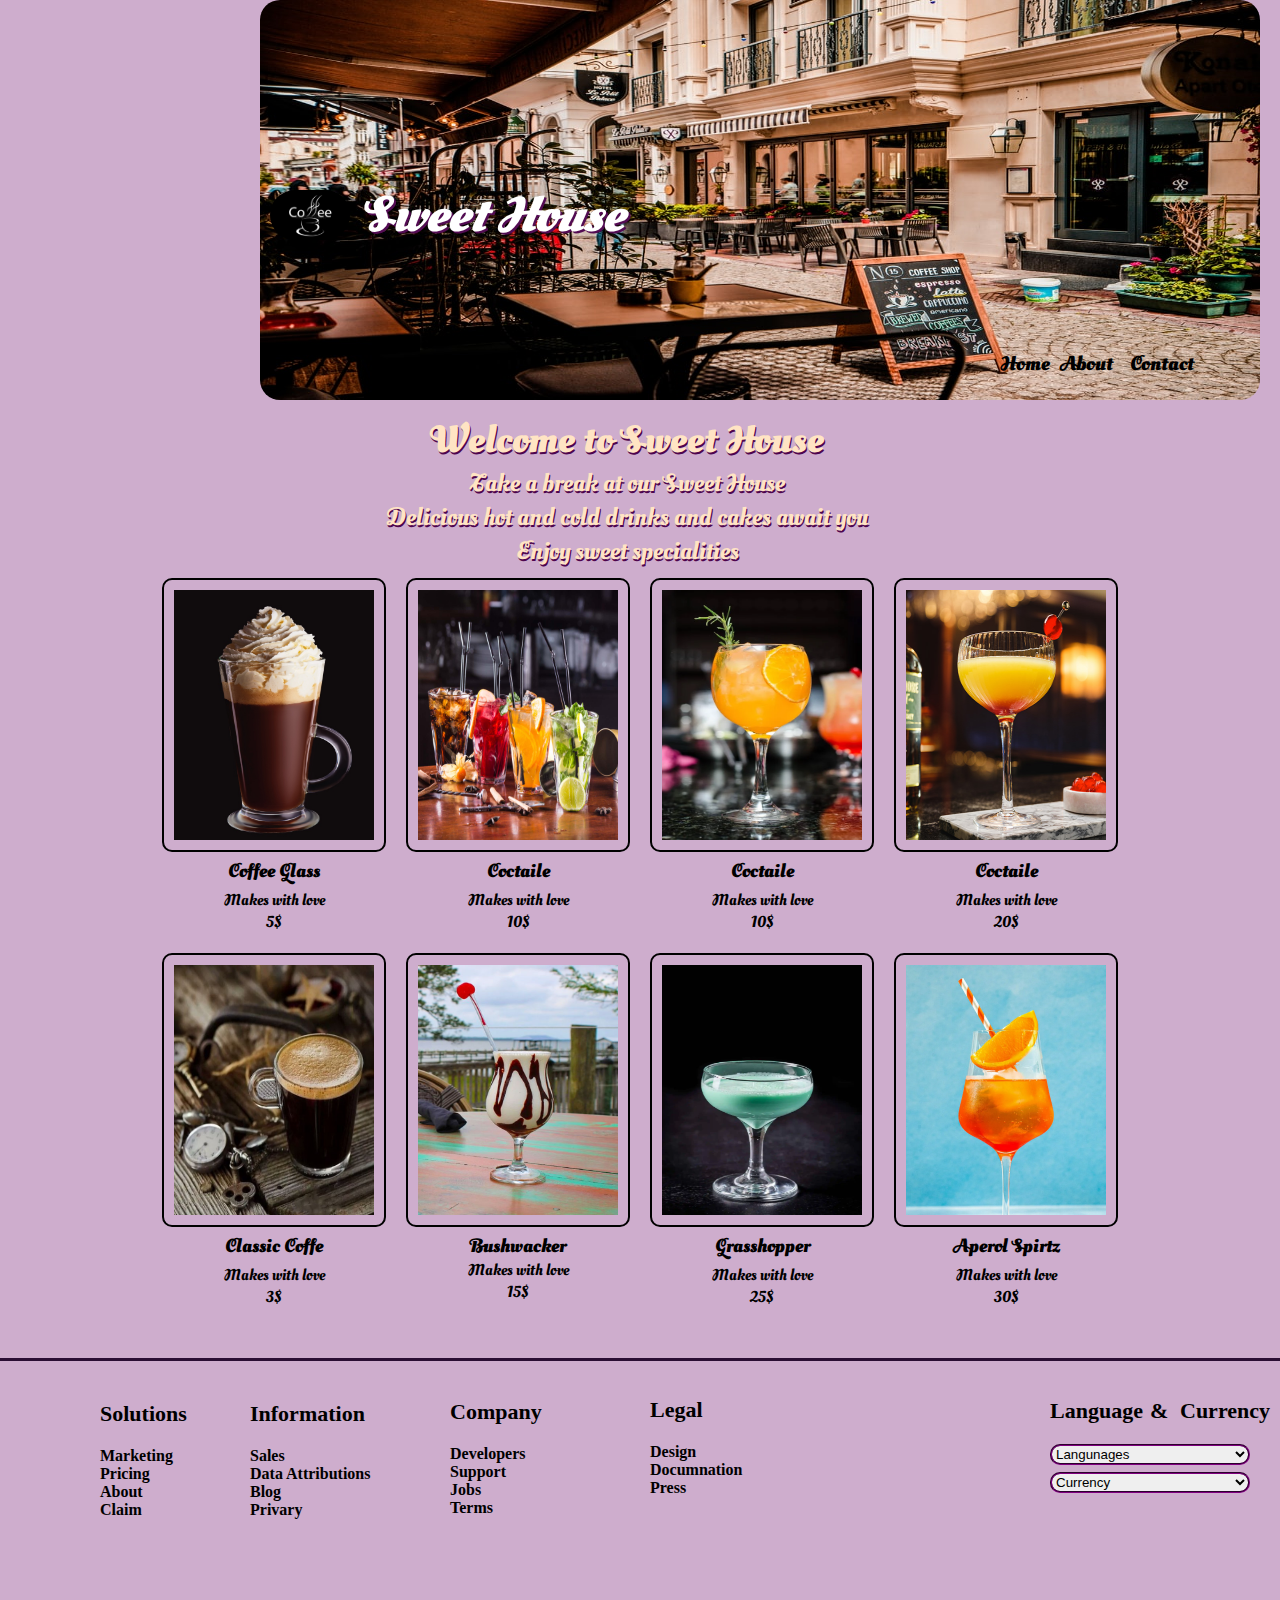
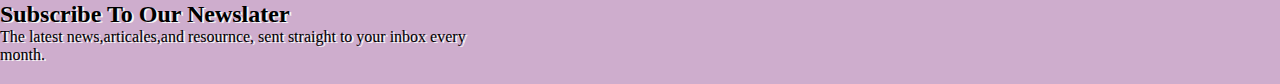
<file: index.html>
<!DOCTYPE html>
<html lang="en">
<head>
    <meta charset="UTF-8">
    <meta http-equiv="X-UA-Compatible" content="IE=edge">
    <meta name="viewport" content="width=device-width, initial-scale=1.0">
    <link rel="stylesheet" href="css/style.css">
    <title>Sweet House</title>
</head>
<body>

                        <!-- nav -->

    <nav>
        <div class="parent1">
            <div>
                <img class="img1" src="img/1.jpg" alt="">
                <h1 class="h1i">Sweet House</h1>
            </div>
            <div>
                <img class="img2" src="img/2.jpg" alt="">
            </div>
            <div>
                <a class="ahref1" href="index.html">Home</a>
            </div>
            <div>
                <a class="ahref2" href="About.html">About</a>
            </div>
            <div>
                <a class="ahref3" href="Contact.html">Contact</a>
            </div>
        </div> 
    </nav>

                        <!-- main -->

    <main>
        <div class="mainparent">
            <div class="welcome">
                <h2 class="welcomeh2">Welcome to Sweet House</h2>
                    <p class="welcomep">Take a break at our Sweet House <br> Delicious hot and cold drinks and cakes await you <br> Enjoy sweet specialities</p>
            </div>
            <div class="sales">
                <div class="sales1">
                    <div class="sales11">
                        <img src="img/3.jpg" alt="">
                        <h3>Coffee Glass</h3>
                            <p class="salesP">Makes with love</p>
                            <p>5$</p>
                    </div>
                    <div class="sales11">
                        <img src="img/4.jpg" alt="">
                        <h3>Coctaile</h3>
                            <p class="salesP">Makes with love</p>
                            <p>10$</p>
                    </div>
                    <div class="sales11">
                        <img src="img/5.webp" alt="">
                        <h3>Coctaile</h3>
                            <p class="salesP">Makes with love</p>
                            <p>10$</p>
                    </div>
                    <div class="sales11">
                        <img src="img/6.jpg" alt="">
                        <h3>Coctaile</h3>
                            <p class="salesP">Makes with love</p>
                            <p>20$</p>
                    </div>
                </div>
                <div class="sales2">
                    <div class="sales11">
                        <img src="img/7.jpg" alt="">
                        <h3>Classic Coffe</h3>
                            <p class="salesP">Makes with love</p>
                            <p>3$</p>
                    </div>
                    <div class="sales11">
                        <img src="img/8.jpg" alt="">
                        <h3>Bushwacker</h3>
                            <p>Makes with love</p>
                            <p>15$</p>
                    </div>
                    <div class="sales11">
                        <img src="img/9.webp" alt="">
                        <h3>Grasshopper</h3>
                            <p class="salesP">Makes with love</p>
                            <p>25$</p>
                    </div>
                    <div class="sales11">
                        <img src="img/10.webp" alt="">
                        <h3>Aperol Spirtz</h3>
                            <p class="salesP">Makes with love</p>
                            <p>30$</p>
                    </div>
                </div>
            </div>
        </div>
    </main>
                            <!-- footer -->





    <footer>
        <div class="footerparent">
            <div class="footerdiv1">
                <div class="div1">
                    <h3>Solutions</h3>
                    <p>Marketing</p>
                    <p>Pricing</p>
                    <p>About</p>
                    <p>Claim</p>
                </div>
                <div class="div2">
                    <h3>Information</h3>
                    <p>Sales</p>
                    <p>Data Attributions</p>
                    <p>Blog</p>
                    <p>Privary</p>
                    <div class="div3">
                        <h3>Company</h3>
                        <p>Developers</p>
                        <p>Support</p>
                        <p>Jobs</p>
                        <p>Terms</p>
                        <div class="div4">
                            <h3>Legal</h3>
                            <p>Design</p>
                            <p>Documnation</p>
                            <p>Press</p>
                            <div class="div5">
                                <h3>Language</h3>
                                <h3 class="h33">&</h3>
                                <h3 class="h333">Currency</h3>
                                    <select name="" id="5">
                                        <option value="">Langunages</option>
                                        <option value="">English</option>
                                        <option value="">Russian</option>
                                        <option value="">Armenian</option>
                                    </select><br>
                                    <select class="select2" name="" id="5">
                                        <option value="">Currency</option>
                                        <option value="">USD</option>
                                        <option value="">RUB</option>
                                        <option value="">AMD</option>
                                    </select>
                            </div>
                        </div>
                    </div>
                </div>
            </div>
        </div>
                
                    <div class="footerdiv2">
                        <div class="div6">
                            <h2>Subscribe To Our Newslater</h2>
                            <p>The latest news,articales,and resournce, sent straight to your inbox every month.</p>
                        </div>
                            
                            
                    </div>
                  </div>
                </div>
        </footer>
</body>
</html>
</file>
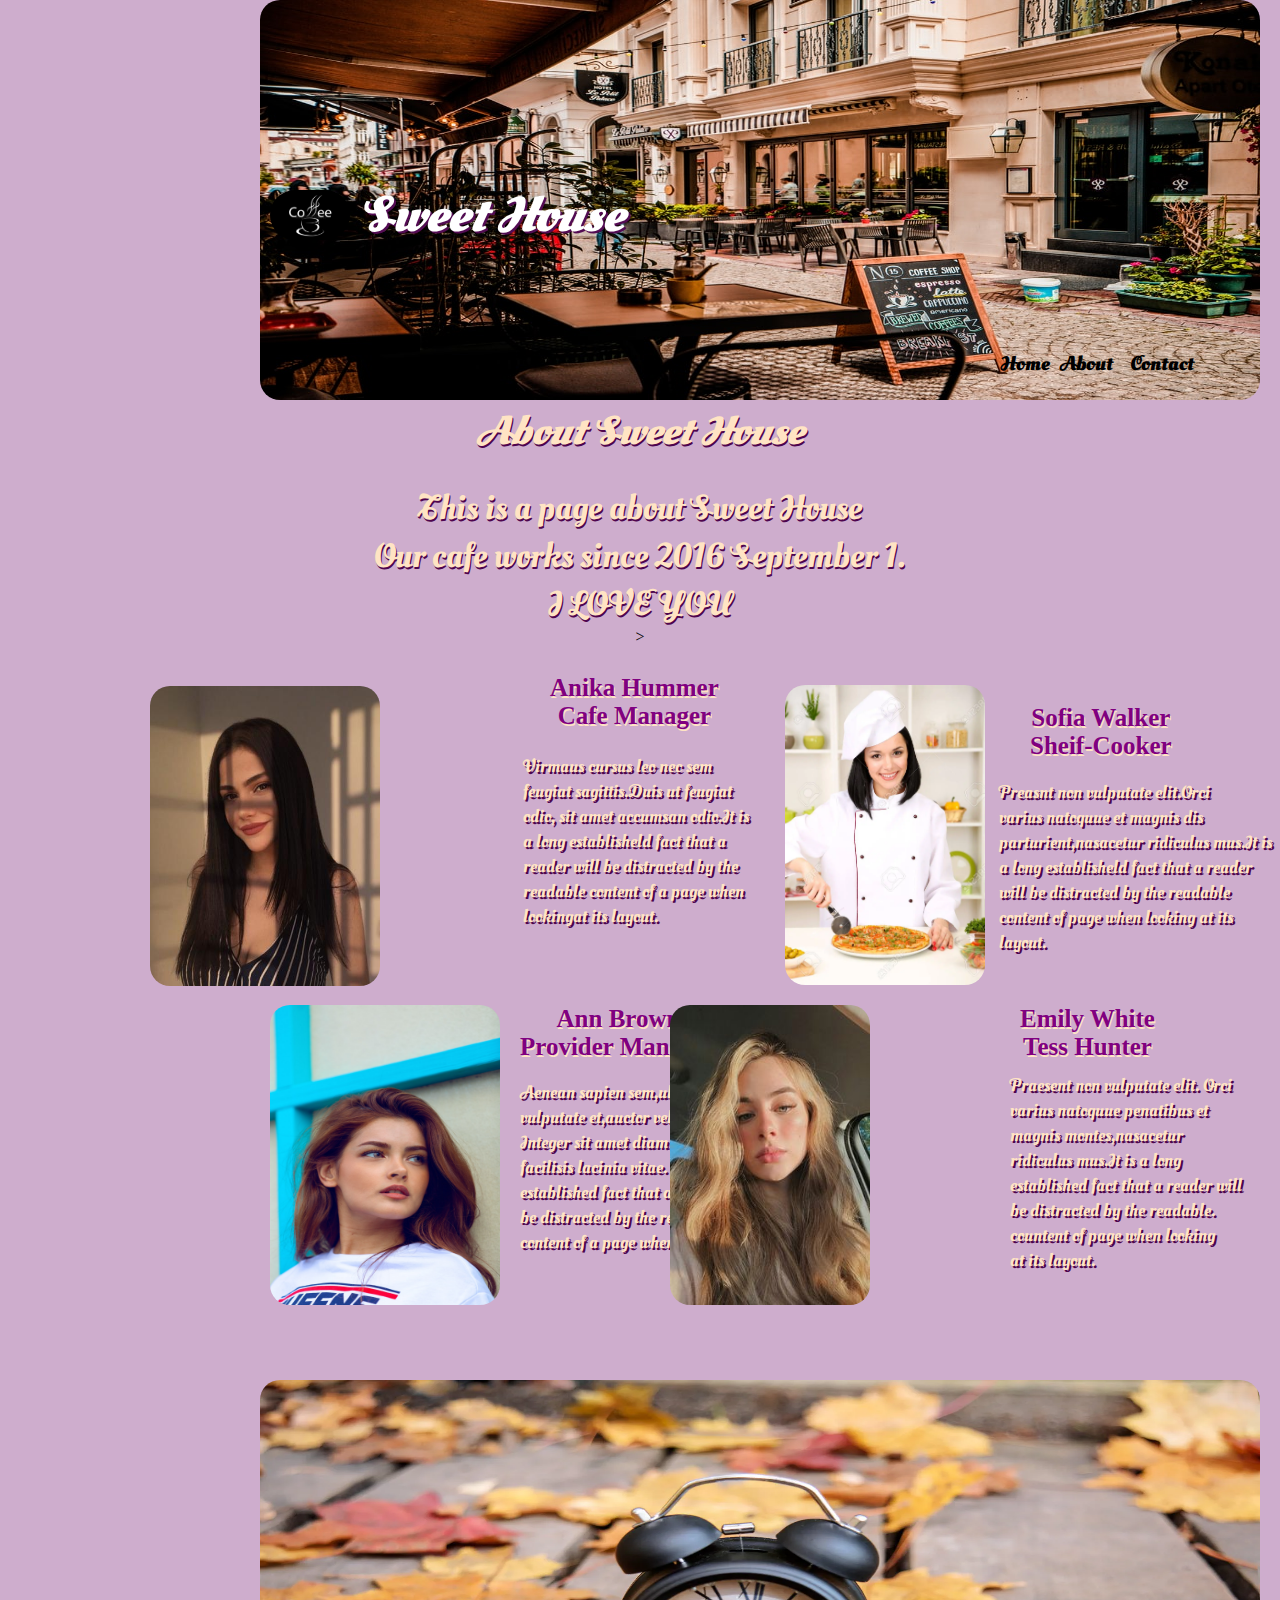
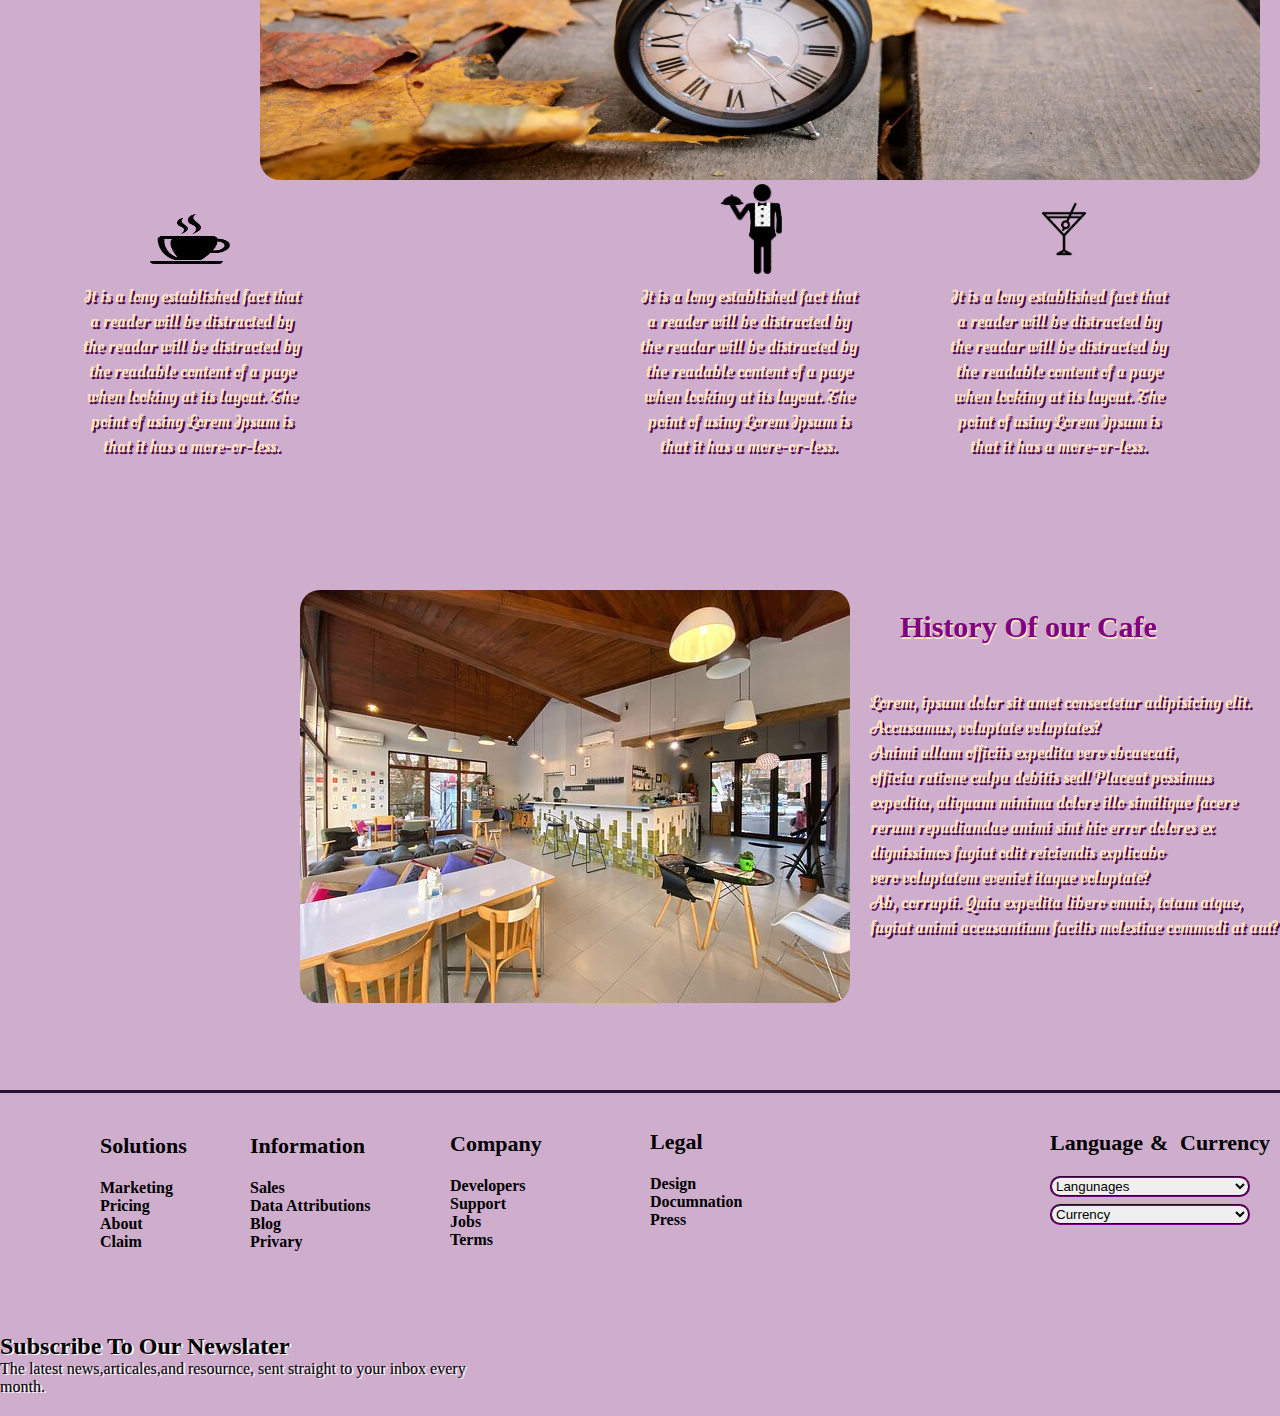
<file: About.html>
<!DOCTYPE html>
<html lang="en">
<head>
    <meta charset="UTF-8">
    <meta http-equiv="X-UA-Compatible" content="IE=edge">
    <meta name="viewport" content="width=device-width, initial-scale=1.0">
    <link rel="stylesheet" href="css/About.css">
    <title>About</title>
</head>
<body>

                    <!-- <nav></nav> -->

    <nav>
        <div class="parent1">
            <div>
                <img class="img1" src="img/1.jpg" alt="">
                <h1 class="h1i">Sweet House</h1>
            </div>
            <div>
                <img class="img2" src="img/2.jpg" alt="">
            </div>
            <div>
                <a class="ahref1" href="index.html">Home</a>
            </div>
            <div>
                <a class="ahref2" href="About.html">About</a>
            </div>
            <div>
                <a class="ahref3" href="Contact.html">Contact</a>
            </div>
        </nav>

                        <!-- <main></main> -->


        <main>
            <main class="mainparent">
                <div class="about">
                    <h1 class="h1about">About Sweet House</h1>
                    <p class="aboutP"> This is a page about Sweet House <br> Our cafe works since 2016 September 1. <br> I LOVE YOU</p>
                </div>            
                <div class="povr"></div>>
                    <p class="pHeadG">Anika Hummer <br> Cafe Manager</p>
                    <p class="girlP">Virmaus cursus leo nec sem <br>feugiat sagittis.Duis ut feugiat <br>odio, sit amet accumsan odio.It is <br> a long establisheld fact that a <br> reader will be distracted by the <br> readable content of a page when <br>lookingat its layout.</p>
                    <div class="anikahummer">
                        <img class="girlpng" src="img/girl.jpg" alt="">
                    </div>
                    <div class="shefpovr">
                    <p class="shefpovrP">Sofia Walker <br> Sheif-Cooker</p>
                    <p class="shefpovrP2">Preasnt non vulputate elit.Orci <br>varius natoquue et magnis dis <br>parturient,nasacetur ridiculus mus.It is <br> a long establisheld fact that a reader <br> will be distracted by the readable <br> content of page when looking at its <br>layout.</p>
                    <div>
                        <img class="povrimg" src="img/11.webp" alt="">
                    </div>
                    </div>
                    <div class="girlparent2">
                        <div>
                            <p class="annbrownP">Ann Brown <br>Provider Manager</p>
                            <p class="annbrownP2">Aenean sapien sem,ultrices sed <br>vulputate et,auctor vel mauris. <br>Integer sit amet diam eget east <br> facilisis lacinia vitae.  It is a long <br> established fact that a reader will <br> be distracted by the readable<br>content of a page when looking. </p>
                            <img class="girlimg2" src="img/12.jpg" alt="">
                        </div>
                        <div>
                            <p class="emilywhiteP">Emily White <br>Tess Hunter </p>
                            <p class="emilywhiteP2">Praesent non vulputate elit. Orci <br> varius natoquue penatibus et <br> magnis montes,nasacetur <br> ridiculus mus.It is a long <br> established fact that a reader will <br> be distracted by the readable. <br>countent of page when looking <br> at its layout. </p>
                            <img class="emilywhite" src="img/13.jpg" alt="">
                        </div>
                        <div>
                            <img class="clockwebp" src="img/14.webp" alt="">
                        </div>
                        <div class="parent3">
                            <div>
                                <p class="coffeP">It is a long established fact that <br> a reader will be distracted by <br> the readar will be distracted by <br> the readable content of a page <br> when looking at its layout. The <br> point of using Lorem Ipsum is <br> that it has a more-or-less.</p>
                                <img class="coffelogo" src="img/15.png" alt="">
                                <div>
                                    <p class="matucoxP">It is a long established fact that <br> a reader will be distracted by <br> the readar will be distracted by <br> the readable content of a page <br> when looking at its layout. The <br> point of using Lorem Ipsum is <br> that it has a more-or-less.</p>
                                    <img class="matucox" src="img/16.png" alt="">
                                </div>
                                <div>
                                    <p class="cocteilP">It is a long established fact that <br> a reader will be distracted by <br> the readar will be distracted by <br> the readable content of a page <br> when looking at its layout. The <br> point of using Lorem Ipsum is <br> that it has a more-or-less.</p>
                                    <img class="cocteil" src="img/17.png" alt="">
                                </div>
                            </div>
                        </div>
                    </div>
            </main>
        </main>
        
                                    <footer>
                                        <footer class="footer1">
                                            <p class="historyP">Lorem, ipsum dolor sit amet consectetur adipisicing elit. <br> Accusamus, voluptate voluptates? <br> Animi ullam officiis expedita vero obcaecati, <br> officia ratione culpa debitis sed! Placeat possimus <br> expedita, aliquam minima dolore illo similique facere <br> rerum repudiandae animi sint hic error dolores ex <br> dignissimos fugiat odit reiciendis explicabo <br> vero voluptatem eveniet itaque voluptate? <br> Ab, corrupti. Quia expedita libero omnis, totam atque, <br> fugiat animi accusantium facilis molestiae commodi at aut?</p>
                                            <h1 class="historyh1">History Of our Cafe</h1>
                                            <img class="historyimg" src="img/18.jpg" alt="">
                                        </footer>
                                    </footer>



                                    
                                    <div class="footerparent">
                                        <div class="footerdiv1">
                                            <div class="div1">
                                                <h3>Solutions</h3>
                                                <p>Marketing</p>
                                                <p>Pricing</p>
                                                <p>About</p>
                                                <p>Claim</p>
                                            </div>
                                            <div class="div2">
                                                <h3>Information</h3>
                                                <p>Sales</p>
                                                <p>Data Attributions</p>
                                                <p>Blog</p>
                                                <p>Privary</p>
                                                <div class="div3">
                                                    <h3>Company</h3>
                                                    <p>Developers</p>
                                                    <p>Support</p>
                                                    <p>Jobs</p>
                                                    <p>Terms</p>
                                                    <div class="div4">
                                                        <h3>Legal</h3>
                                                        <p>Design</p>
                                                        <p>Documnation</p>
                                                        <p>Press</p>
                                                        <div class="div5">
                                                            <h3>Language</h3>
                                                            <h3 class="h33">&</h3>
                                                            <h3 class="h333">Currency</h3>
                                                                <select name="" id="5">
                                                                    <option value="">Langunages</option>
                                                                    <option value="">English</option>
                                                                    <option value="">Russian</option>
                                                                    <option value="">Armenian</option>
                                                                </select><br>
                                                                <select class="select2" name="" id="5">
                                                                    <option value="">Currency</option>
                                                                    <option value="">USD</option>
                                                                    <option value="">RUB</option>
                                                                    <option value="">AMD</option>
                                                                </select>
                                                        </div>
                                                    </div>
                                                </div>
                                            </div>
                                        </div>
                                    </div>
                                            
                                                <div class="footerdiv2">
                                                    <div class="div6">
                                                        <h2>Subscribe To Our Newslater</h2>
                                                        <p>The latest news,articales,and resournce, sent straight to your inbox every month.</p>
                                                    </div>
                                                        
                                                        
                                                </div>
                                              </div>
                                            </div>
                                    </footer>


                                    

</body>
</html>
</file>
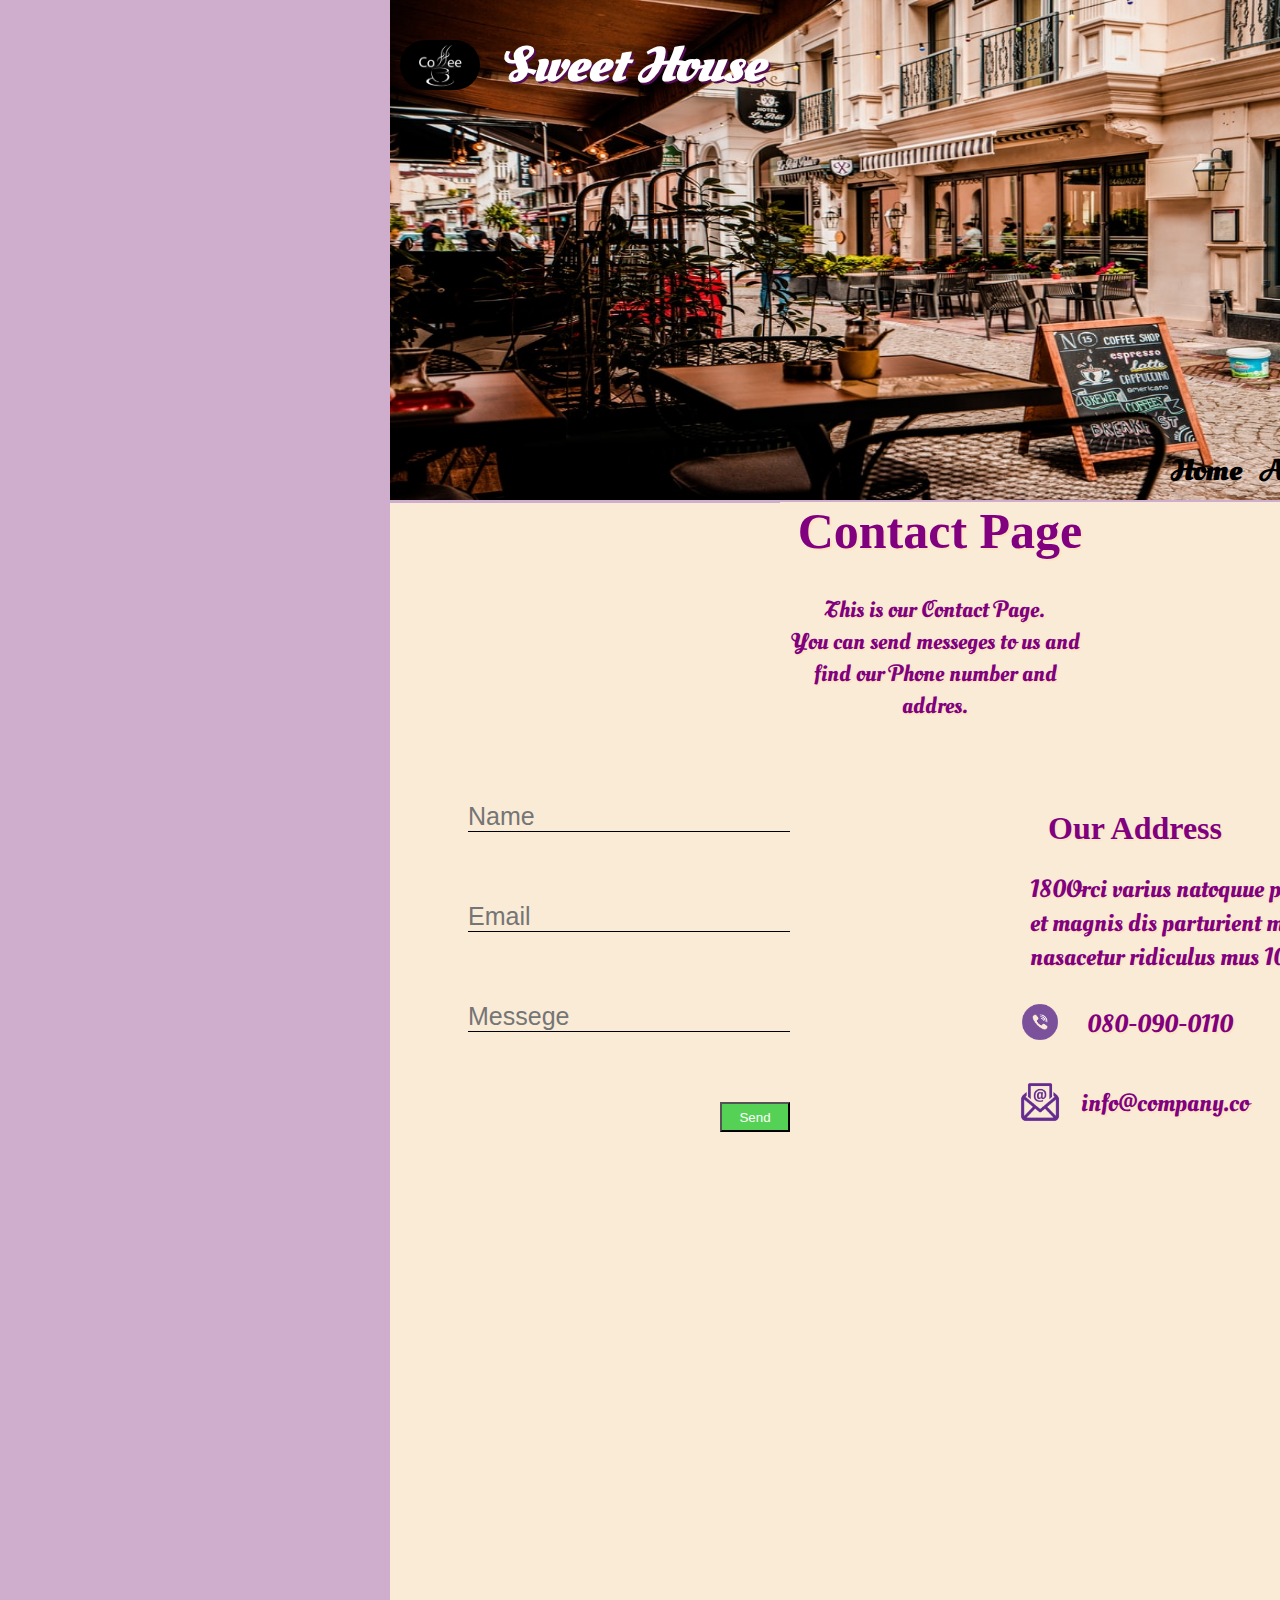
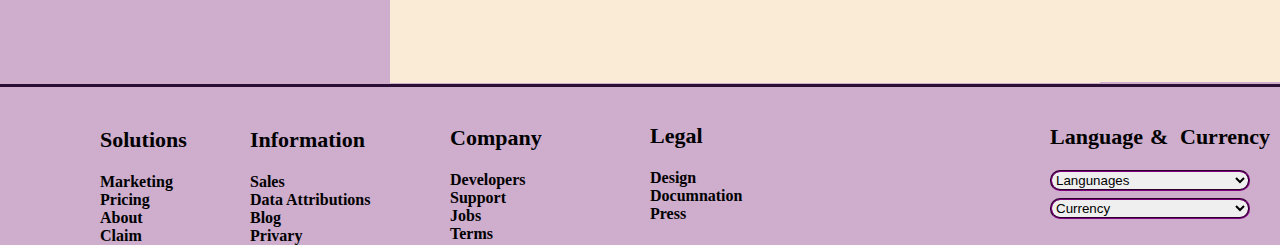
<file: Contact.html>
<!DOCTYPE html>
<html lang="en">
<head>
    <meta charset="UTF-8">
    <meta http-equiv="X-UA-Compatible" content="IE=edge">
    <meta name="viewport" content="width=device-width, initial-scale=1.0">
    <link rel="stylesheet" href="css/Contact.css">
    <title>Contact</title>
</head>
<body>
    <nav>
        <div class="parent1">
            <div>
                <img class="img1" src="img/1.jpg" alt="">
                <h1 class="h1i">Sweet House</h1>
            </div>
            <div>
                <img class="img2" src="img/2.jpg" alt="">
            </div>
            <div>
                <a class="ahref1" href="index.html">Home</a>
            </div>
            <div>
                <a class="ahref2" href="About.html">About</a>
            </div>
            <div>
                <a class="ahref3" href="Contact.html">Contact</a>
            </div>
        </nav>



                                <!-- <main></main> -->

        <main>
            <main class="mainparent">
                <div>
                    <h1 class="h1Contact">Contact Page</h1>
                    <p class="contactP">This is our Contact Page. <br> You can send messeges to us and find our Phone  number and addres.</p>
                    <input class="inputname" type="text" name="name" placeholder="Name">
                    <input class="inputemail" type="email" name="email" placeholder="Email">
                    <input class="inputmessege" type="text" type="messege" placeholder="Messege">
                    <button class="buttonsend">Send</button>
                </div>
                <div>
                    <h1 class="h1Address">Our Address</h1>
                    <p  class="addressP">180Orci varius natoquue penatibus <br> et magnis dis parturient montes. <br> nasacetur ridiculus mus 10550.</p>
                </div>
                <div>
                    <img class="telephoneimg" src="img/19.png" alt="">
                    <p class="telephonenumberP">080-090-0110</p>
                    <img class="infoimg" src="img/20.png" alt="">
                    <p class="infoP">info@company.co</p>
                </div>
                <iframe src="https://www.google.com/maps/embed?pb=!1m18!1m12!1m3!1d3049.1366790605875!2d44.295802615249585!3d40.16151047939563!2m3!1f0!2f0!3f0!3m2!1i1024!2i768!4f13.1!3m3!1m2!1s0x406a95ab9fb6ccdd%3A0xf6a72365f477ad4f!2sMachanents%20House!5e0!3m2!1sru!2s!4v1652794125085!5m2!1sru!2s" width="600" height="450" style="border:0;" allowfullscreen="" loading="lazy" referrerpolicy="no-referrer-when-downgrade"></iframe>
                
            </main>
        </main>    


        



        
        <div class="footerparent">
            <div class="footerdiv1">
                <div class="div1">
                    <h3>Solutions</h3>
                    <p>Marketing</p>
                    <p>Pricing</p>
                    <p>About</p>
                    <p>Claim</p>
                </div>
                <div class="div2">
                    <h3>Information</h3>
                    <p>Sales</p>
                    <p>Data Attributions</p>
                    <p>Blog</p>
                    <p>Privary</p>
                    <div class="div3">
                        <h3>Company</h3>
                        <p>Developers</p>
                        <p>Support</p>
                        <p>Jobs</p>
                        <p>Terms</p>
                        <div class="div4">
                            <h3>Legal</h3>
                            <p>Design</p>
                            <p>Documnation</p>
                            <p>Press</p>
                            <div class="div5">
                                <h3>Language</h3>
                                <h3 class="h33">&</h3>
                                <h3 class="h333">Currency</h3>
                                    <select name="" id="5">
                                        <option value="">Langunages</option>
                                        <option value="">English</option>
                                        <option value="">Russian</option>
                                        <option value="">Armenian</option>
                                    </select><br>
                                    <select class="select2" name="" id="5">
                                        <option value="">Currency</option>
                                        <option value="">USD</option>
                                        <option value="">RUB</option>
                                        <option value="">AMD</option>
                                    </select>
                            </div>
                        </div>
                    </div>
                </div>
            </div>
        </div>
                
                    <div class="footerdiv2">
                        <div class="div6">
                            <h2>Subscribe To Our Newslater</h2>
                            <p>The latest news,articales,and resournce, sent straight to your inbox every month.</p>
                        </div>
                            
                            
                    </div>
                  </div>
                </div>
        </footer>


        

</body>
</html>
</file>
<file: css/style.css>
@import url('https://fonts.googleapis.com/css2?family=Noto+Serif+Armenian&family=Oleo+Script+Swash+Caps:wght@700&display=swap');
*{
    padding: 0;
    margin: 0;
}
body{
    background-color: rgba(200, 163, 199, 0.893);
}
.img1{
    margin-left: 260px;
    height: 400px;
    width: 1000px;
    border-radius: 20px;
}
.img2{
    position: absolute;
    height: 50px;
    width: 80px;
    bottom:660px;
    margin-left: 270px;
    border-radius: 50px;
    transition: 0.3s;
}
.img2:hover{
    transform: scale(1.1);
}
.coffeglass{
    position: absolute;
    margin-top: 100px;
    margin-left: 10px;
    width: 150px;
    height: 150px;
}
.coctale{
    position: absolute;
    width: 150px;
    height: 150px;
    margin-left: 200px;
    margin-top: 100px;
}

.h1i{
    text-shadow: 2px 2px black ;
    font-size: 50px;
    font-style: italic;
    position: absolute;
    margin-left: 360px;
    bottom: 650px;
    color: rgb(255, 255, 255);
    text-shadow: 2px 2px rgb(83, 12, 83);
    transition: 0.3s;
    font-family: 'Noto Serif Armenian', serif;
    font-family: 'Oleo Script Swash Caps', cursive;

}
.h1i:hover{
    transform: scale(1.1);
}
.ahref1{
    font-size: 20px;
    font-weight: bold;
    position: absolute;
    top: 350px;
    margin-left: 1000px;
    color: rgb(0, 0, 0);
    text-decoration: none;
    transition: 0.2s;
    font-family: 'Noto Serif Armenian', serif;
    font-family: 'Oleo Script Swash Caps', cursive;
}
.ahref1:hover{
    transform: scale(1.1);
}
.ahref2{
    font-size: 20px;
    font-weight: bold;
    color: black;
    text-decoration: none;
    position: absolute;
    margin-left: 1060px;
    top: 350px;
    transition: 0.2s;
    font-family: 'Noto Serif Armenian', serif;
    font-family: 'Oleo Script Swash Caps', cursive;
}
.ahref2:hover{
    transform: scale(1.1);
}
.ahref3{
    font-size: 20px;
    font-weight: bold;
    color: black;
    text-decoration: none;
    position: absolute;
    margin-left: 1130px;
    top: 350px;
    transition: 0.2s;
    font-family: 'Noto Serif Armenian', serif;
    font-family: 'Oleo Script Swash Caps', cursive;
}
.ahref3:hover{
    transform: scale(1.1);   
}


                /* main */


main{
    display: flex;
    align-items: center;
    justify-content: center;
    text-align: center;
}
.welcome{
    font-size: 25px;
    color: bisque;
    width: 750px;
    margin-left: 100px;
    margin-top: 10px;
    font-family: 'Noto Serif Armenian', serif;
    font-family: 'Oleo Script Swash Caps', cursive;
    transition: 0.3s;
    text-shadow: 1px 2px rgb(78, 5, 78);
}
.sales1, .sales2 {
    display: flex;
    font-family: 'Noto Serif Armenian', serif;
    font-family: 'Oleo Script Swash Caps', cursive;
}
.sales img{
    height: 250px;
    width: 200px;
    border: 2px solid black;
    padding: 10px;
    border-radius: 10px;
}
.sales11{
    margin: 10px;
    transition: 0.5s;
}
.sales11:hover{
    transform: scale(1.1);
}
.salesP{
    margin-top: 5px;
}


                                /* footer */


.footerdiv1 div{
    font-weight: 600;
    font-size: 16px;
}
.footerdiv1 h3{
    font-size: 22px;
    margin-bottom: 20px;
}
.footerparent{
    margin-top: 40px;
    padding-top: 40px;
    border-top: 3px solid rgb(42, 14, 51);
    overflow: hidden;
}

.div1{
    position: absolute;
    left: 100px;
}
.div2{
    position: absolute;
    left: 250px;
}
.div3{
    position: absolute;
    left: 200px;
    bottom: 2px;
}
.div4{
    position: absolute;
    left: 200px;
    bottom: 20px;
}         
.div5{
    position: absolute;
    left: 400px;
    bottom: 1px;
    top: 1px;
}   
.h33{
    position: absolute;
    left: 100px;
    bottom: 52px;
}   
.h333{
    position: absolute;
    left: 130px;
    bottom: 52px;
} 
select{
    width: 200px;
    border-radius: 10px;
    border: groove 2px purple;
}      
.select2{
    position: absolute;
    bottom: 3px;
}
.footerdiv2{
    display: flex;
    justify-content: center;
    align-items: center;
    text-align: start;
}
.footerdiv2 .div6{
    margin-top: 200px;
    margin-bottom: 20px;
    margin-right: 800px;
    text-shadow: 2px 1px  whitesmoke;
}

.input1{
    border-radius: 10px;
}
</file>
<file: css/About.css>
@import url('https://fonts.googleapis.com/css2?family=Noto+Serif+Armenian&family=Oleo+Script+Swash+Caps:wght@700&display=swap');
*{
    padding: 0;
    margin: 0;
}
body{
    background-color: rgba(200, 163, 199, 0.893);
}
.img1{
    margin-left: 260px;
    height: 400px;
    width: 1000px;
    border-radius: 20px;
}
.img2{
    position: absolute;
    height: 50px;
    width: 80px;
    bottom:660px;
    margin-left: 270px;
    border-radius: 50px;
    transition: 0.3s;
}
.img2:hover{
    transform: scale(1.1);
}
.h1i{
    text-shadow: 2px 2px black ;
    font-size: 50px;
    font-style: italic;
    position: absolute;
    margin-left: 360px;
    bottom: 650px;
    color: rgb(255, 255, 255);
    text-shadow: 2px 2px rgb(83, 12, 83);
    transition: 0.3s;
    font-family: 'Noto Serif Armenian', serif;
    font-family: 'Oleo Script Swash Caps', cursive;
}
.h1i:hover{
    transform: scale(1.1);
}
.h1about{
    
    font-size: 40px;
    color: bisque;
    font-style: italic;
    text-shadow: 1px 2px rgb(78, 5, 78);
    font-family: 'Noto Serif Armenian', serif;
    font-family: 'Oleo Script Swash Caps', cursive;
}
.ahref1{
    font-size: 20px;
    font-weight: bold;
    position: absolute;
    top: 350px;
    margin-left: 1000px;
    color: rgb(0, 0, 0);
    text-decoration: none;
    transition: 0.2s;
    font-family: 'Noto Serif Armenian', serif;
    font-family: 'Oleo Script Swash Caps', cursive;
}
.ahref1:hover{
    transform: scale(1.1);
}
.ahref2{
    font-size: 20px;
    font-weight: bold;
    color: black;
    text-decoration: none;
    position: absolute;
    margin-left: 1060px;
    top: 350px;
    transition: 0.2s;
    font-family: 'Noto Serif Armenian', serif;
    font-family: 'Oleo Script Swash Caps', cursive;
}
.ahref2:hover{
    transform: scale(1.1);
}
.ahref3{
    font-size: 20px;
    font-weight: bold;
    color: black;
    text-decoration: none;
    position: absolute;
    margin-left: 1130px;
    top: 350px;
    transition: 0.2s;
    font-family: 'Noto Serif Armenian', serif;
    font-family: 'Oleo Script Swash Caps', cursive;
}
.ahref3:hover{
    transform: scale(1.1);   
}
main{
    position: relative;
    align-items: center;
    justify-content: center;
    text-align: center;
}
footer{
    position: relative;
    align-items: center;
    justify-content: center;
    text-align: center;
}
.aboutP{
    color: bisque;
    text-shadow: 1px 2px rgb(78, 5, 78);
    margin-top: 25px;
    font-family: 'Noto Serif Armenian', serif;
    font-family: 'Oleo Script Swash Caps', cursive;
    font-size: 35px;
}
.girlpng{
    margin-top: 40px;
    height: 300px;
    width: 230px;
    margin-right: 750px;
    border-radius: 20px;
    transition: 0.5s;
}
.girlpng:hover{
    transform: scale(1.1);
}
.girlP{
    color: bisque;
    text-shadow: 2px 2px rgb(78, 5, 78);
    position: absolute;
    text-align: start;
    font-size: 18px;
    left: 523px;
    top: 350px;
    font-family: 'Noto Serif Armenian', serif;
    font-family: 'Oleo Script Swash Caps', cursive;
}
.pHeadG{
    color: purple;
    text-shadow: 1px 2px bisque;
    font-weight: bold;
    font-size: 25px;
    position: absolute;
    left: 550px;
    top: 270px;
}
.shefpovrP{
    font-size: 25px;
    color: purple;
    text-shadow: 1px 2px bisque;
    font-weight: bold;
    position: absolute;
    left: 1030px;
    bottom: 230px;
}
.shefpovrP2{
    color: bisque;
    bottom: 35px;
    position: absolute;
    left: 999px;
    text-align: start;
    text-shadow: 2px 2px rgb(78, 5, 78);
    font-size: 18px;
    justify-content: start;
    font-family: 'Noto Serif Armenian', serif;
    font-family: 'Oleo Script Swash Caps', cursive
    
}
.povrimg{
    position: absolute;
    height: 300px;
    width: 200px;
    left: 785px;
    bottom:5px;
    border-radius: 20px;
    transition: 0.5s;
}
.povrimg:hover{
    transform: scale(1.1);
}
.girlparent2{
    justify-content: center;
    text-align: center;
    align-items: center;
}
.parent3{
    display: flex;
    justify-content: center;
    text-align: center;
    align-items: center;
}
.girlimg2{
    position: absolute;
    height: 300px;
    width: 230px;
    left: 270px;
    margin-top: 15px;
    border-radius: 20px;
    transition: 0.5s;
}
.girlimg2:hover{
    transform: scale(1.1);
}
.annbrownP{
    position: absolute;
    margin-top: 15px;
    left: 520px;
    color: purple;
    text-shadow: 1px 2px bisque;
    font-weight: bold;
    font-size: 25px;
}
.annbrownP2{
    color: bisque;
    text-shadow: 2px 2px rgb(78, 5, 78);
    position: absolute;
    left: 520px;
    margin-top: 90px;
    font-size: 18px;
    text-align: start;
    font-family: 'Noto Serif Armenian', serif;
    font-family: 'Oleo Script Swash Caps', cursive;
}
.emilywhite{
    position: absolute;
    margin-left: 30px;
    margin-top: 15px;
    height: 300px;
    width: 200px;
    border-radius: 20px;
    transition: 0.5s;
}
.emilywhite:hover{
    transform: scale(1.1);
}
.emilywhiteP{
    position: absolute;
    color: purple;
    text-shadow: 1px 2px bisque;
    font-weight: bold;
    font-size: 25px;
    left: 1020px;
    margin-top: 15px;
}
.emilywhiteP2{
    color: bisque;
    text-shadow: 2px 2px rgb(78, 5, 78);
    text-align: start;
    position: absolute;
    left: 1010px;
    margin-top: 83px;
    font-size: 18px;   
    font-family: 'Noto Serif Armenian', serif;
    font-family: 'Oleo Script Swash Caps', cursive;
}
.clockwebp{
    position: absolute;
    margin-top: 390px;
    left: 260px;
    height: 400px;
    width: 1000px;
    border-radius: 20px;   
}
.coffelogo{
    position: absolute;
    top: 1410px;
    right: 1050px;
    height: 50px;
    width: 80px;
    bottom: 200px;
    transition: 0.5s;
}
.coffelogo:hover{
    transform: scale(1.2);
}
.coffeP{
    color: bisque;
    text-shadow: 2px 2px rgb(78, 5, 78);
    text-align: center;
    position: absolute;
    top: 1480px;
    right: 980px;
    font-size: 18px;
    font-family: 'Noto Serif Armenian', serif;
    font-family: 'Oleo Script Swash Caps', cursive;
}
.matucox{
    position: absolute;
    top: 1380px;
    left: 670px;
    height: 90px;
    transition: 0.5s;
}
.matucox:hover{
    transform: scale(1.2);
}
.matucoxP{
    color: bisque;
    text-shadow: 2px 2px rgb(78, 5, 78);
    text-align: center;
    position: absolute;
    top: 1480px;
    left: 640px;
    font-size: 18px;
    font-family: 'Noto Serif Armenian', serif;
    font-family: 'Oleo Script Swash Caps', cursive;
}
.cocteil{
    position: absolute;
    top: 1380px;
    left: 1000px;
    height: 90px;
    transition: 0.5s;
}
.cocteil:hover{
    transform: scale(1.2);
}
.cocteilP{
    color: bisque;
    text-shadow: 2px 2px rgb(78, 5, 78);
    text-align: center;
    font-size: 18px;
    position: absolute; 
    top: 1480px;  
    left: 950px;
    font-family: 'Noto Serif Armenian', serif;
    font-family: 'Oleo Script Swash Caps', cursive;
}
.historyimg{
    position: absolute;
    top: 1200px;
    left: 300px;
    border-radius: 20px;
}
.historyh1{
    color: purple;
    text-shadow: 1px 2px bisque;
    font-weight: bold;
    font-size: 30px;
    position: absolute;
    left: 900px;
    top: 1220px;
}
.historyP{
    
    color: bisque;
    text-shadow: 2px 2px rgb(78, 5, 78);
    text-align: start;
    font-size: 18px;
    left: 870px;
    top: 1300px;
    position: absolute;
    font-family: 'Noto Serif Armenian', serif;
    font-family: 'Oleo Script Swash Caps', cursive; 
}









.footerdiv1 div{
    font-weight: 600;
    font-size: 16px;
}
.footerdiv1 h3{
    font-size: 22px;
    margin-bottom: 20px;
}
.footerparent{
    margin-top: 1700px;
    padding-top: 40px;
    border-top: 3px solid rgb(42, 14, 51);
    overflow: hidden;
}

.div1{
    position: absolute;
    left: 100px;
}
.div2{
    position: absolute;
    left: 250px;
}
.div3{
    position: absolute;
    left: 200px;
    bottom: 2px;
}
.div4{
    position: absolute;
    left: 200px;
    bottom: 20px;
}         
.div5{
    position: absolute;
    left: 400px;
    bottom: 1px;
    top: 1px;
}   
.h33{
    position: absolute;
    left: 100px;
    bottom: 52px;
}   
.h333{
    position: absolute;
    left: 130px;
    bottom: 52px;
} 
select{
    width: 200px;
    border-radius: 10px;
    border: groove 2px purple;
}      
.select2{
    position: absolute;
    bottom: 3px;
}
.footerdiv2{
    display: flex;
    justify-content: center;
    align-items: center;
    text-align: start;
}
.footerdiv2 .div6{
    margin-top: 200px;
    margin-bottom: 20px;
    margin-right: 800px;
    text-shadow: 2px 1px  whitesmoke;
}

.input1{
    border-radius: 10px;
}
</file>
<file: css/Contact.css>
@import url('https://fonts.googleapis.com/css2?family=Noto+Serif+Armenian&family=Oleo+Script+Swash+Caps:wght@700&display=swap');
*{
    padding: 0;
    margin: 0;
}
body{
    background-color: rgba(200, 163, 199, 0.893);
}
.img1{
    margin-left: 390px;
    height: 500px;
    width: 1100px;
    
}
.img2{
    position: absolute;
    height: 50px;
    width: 80px;
    bottom:810px;
    margin-left: 400px;
    border-radius: 50px;
    transition: 0.3s;
}
.img2:hover{
    transform: scale(1.1);
}
.h1i{
    text-shadow: 2px 2px black ;
    font-size: 50px;
    font-style: italic;
    position: absolute;
    margin-left: 500px;
    bottom: 800px;
    color: rgb(255, 255, 255);
    text-shadow: 2px 2px rgb(83, 12, 83);
    transition: 0.3s;
    font-family: 'Noto Serif Armenian', serif;
    font-family: 'Oleo Script Swash Caps', cursive;
}
.h1i:hover{
    transform: scale(1.1);
}
.ahref1{
    font-size: 30px;
    font-weight: bold;
    position: absolute;
    top: 450px;
    margin-left: 1170px;
    color: rgb(0, 0, 0);
    text-decoration: none;
    transition: 0.2s;
    font-family: 'Noto Serif Armenian', serif;
    font-family: 'Oleo Script Swash Caps', cursive;
}
.ahref1:hover{
    transform: scale(1.1);
}
.ahref2{
    font-size: 30px;
    font-weight: bold;
    color: black;
    text-decoration: none;
    position: absolute;
    margin-left: 1260px;
    top: 450px;
    transition: 0.2s;
    font-family: 'Noto Serif Armenian', serif;
    font-family: 'Oleo Script Swash Caps', cursive;
}
.ahref2:hover{
    transform: scale(1.1);
}
.ahref3{
    font-size: 30px;
    font-weight: bold;
    color: black;
    text-decoration: none;
    position: absolute;
    margin-left: 1360px;
    top: 450px;
    transition: 0.2s;
    font-family: 'Noto Serif Armenian', serif;
    font-family: 'Oleo Script Swash Caps', cursive;
}
.ahref3:hover{
    transform: scale(1.1);   
}




                    /* main */

main{
    width: 710px;
    height: 1180px;
    bottom: 1px;
    position: relative;
    left: 390px;
    align-items: center;
    justify-content: center;
    text-align: center;
    background-color: antiquewhite;
}
.mainparent{
    position: relative;
    align-items: center;
    justify-content: center;
    text-align: center;
} 
.h1Contact{
    color: purple;
    text-shadow: 2px 2px bisque;
    margin-right: 390px;
    font-size: 50px;

} 
.h1Address{
    color: purple;
    text-shadow: 2px 2px bisque;
    margin-top: 250px;
}

.contactP{
    color: purple;
    text-shadow: 2px 2px bisque;
    font-size: 23px;
    position: absolute;
    bottom: 960px;
    margin-right: 400px;
    font-family: 'Noto Serif Armenian', serif;
    font-family: 'Oleo Script Swash Caps', cursive;
} 
.addressP{
    font-size: 25px;
    position: absolute;
    left: 250px;
    top: 370px;
    color: purple;
    text-shadow: 2px 2px bisque;
    text-align: start;
    font-family: 'Noto Serif Armenian', serif;
    font-family: 'Oleo Script Swash Caps', cursive;
}  
.telephonenumberP{
    color: purple;
    text-shadow: 2px 2px bisque;
    font-size: 25px;
    margin-left: 50px;
    margin-top: 160px;
    font-family: 'Noto Serif Armenian', serif;
    font-family: 'Oleo Script Swash Caps', cursive;
}  
.infoP{
    color: purple;
    text-shadow: 2px 2px bisque;
    font-size: 25px;
    margin-left: 60px;
    margin-top: 45px;
    font-family: 'Oleo Script Swash Caps', cursive;
}   
   
.inputname{
    position: absolute;
    top: 300px;
    right: 700px;
    font-size: 25px;
    background-color: antiquewhite;
    border: none;
    border-bottom: 1px solid black;
}
.inputemail{
    position: absolute;
    top: 400px;
    right: 700px;
    background-color: antiquewhite;
    border: none;
    font-size: 25px;
    border-bottom: 1px solid black;   
}
.inputmessege{
    position: absolute;
    top: 500px;
    right: 700px;
    background-color: antiquewhite;
    border: none;
    font-size: 25px;
    border-bottom: 1px solid black;  
}
.buttonsend{
    position: absolute;
    top: 600px;
    right: 700px;
    color: white;
    width: 70px;
    height: 30px;
    background-color: rgb(85, 210, 85);
}
.telephoneimg{
    position: absolute;
    top: 500px;
    right: 430px;
    height: 40px;
    width: 40px;
}
.infoimg{
    position: absolute;
    right: 430px;
    top: 580px;
    height: 40px;
    width: 40px;
}
iframe{
    width: 1100px;
    position: absolute;
    top: 700px;
    right: 1px;
}
.select1{
    border: none;
    border-bottom: 1px solid black;
    border-radius: 10px;
    font-size: 25px;
    background-color: antiquewhite;
    position: absolute;
    right: 40%;
    margin-top: 750px;
}






.footerdiv1 div{
    font-weight: 600;
    font-size: 16px;
}
.footerdiv1 h3{
    font-size: 22px;
    margin-bottom: 20px;
}
.footerparent{
    margin-top: 0px;
    padding-top: 40px;
    border-top: 3px solid rgb(42, 14, 51);
    overflow: hidden;
}

.div1{
    position: absolute;
    left: 100px;
}
.div2{
    position: absolute;
    left: 250px;
}
.div3{
    position: absolute;
    left: 200px;
    bottom: 2px;
}
.div4{
    position: absolute;
    left: 200px;
    bottom: 20px;
}         
.div5{
    position: absolute;
    left: 400px;
    bottom: 1px;
    top: 1px;
}   
.h33{
    position: absolute;
    left: 100px;
    bottom: 52px;
}   
.h333{
    position: absolute;
    left: 130px;
    bottom: 52px;
} 
select{
    width: 200px;
    border-radius: 10px;
    border: groove 2px purple;
}      
.select2{
    position: absolute;
    bottom: 3px;
}
.footerdiv2{
    display: flex;
    justify-content: center;
    align-items: center;
    text-align: start;
}
.footerdiv2 .div6{
    margin-top: 200px;
    margin-bottom: 20px;
    margin-right: 800px;
    text-shadow: 2px 1px  whitesmoke;
}

.input1{
    border-radius: 10px;
}
.div6{
    top: 1700px;
    right: 500px;
    position: absolute;
}
</file>
